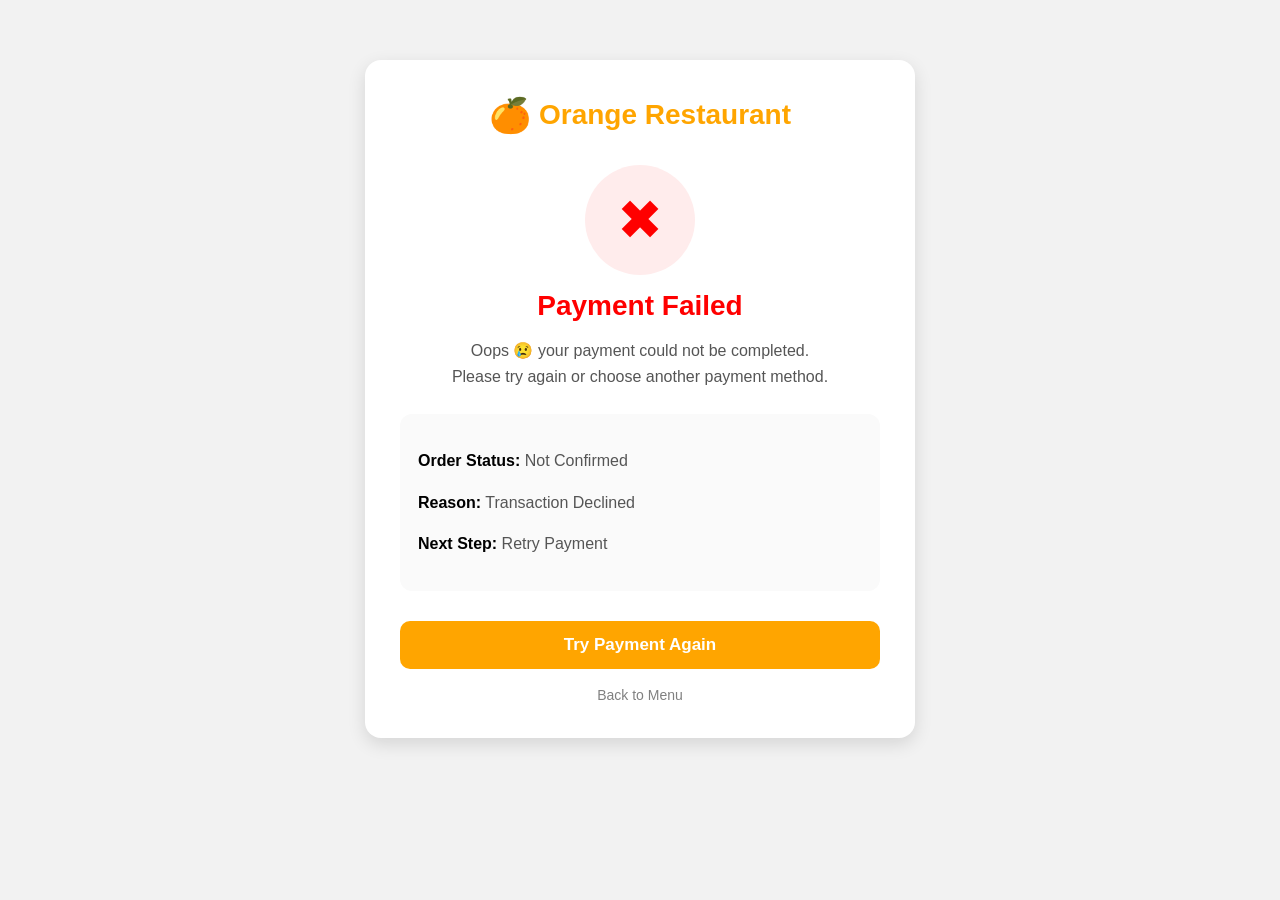
<file: failure/index.html>
<!DOCTYPE html>
<html lang="en">
<head>
  <meta charset="UTF-8" />
  <meta name="viewport" content="width=device-width, initial-scale=1.0" />
  <title>Payment Failed</title>

  <style>
    body {
      margin: 0;
      padding: 0;
      font-family: "Segoe UI", Arial, sans-serif;
      background: #f2f2f2;
    }

    .wrapper {
      max-width: 480px;
      margin: 60px auto;
      background: white;
      border-radius: 16px;
      padding: 35px;
      text-align: center;
      box-shadow: 0 6px 18px rgba(0, 0, 0, 0.12);
    }

    .brand {
      font-size: 28px;
      font-weight: bold;
      color: orange;
      display: flex;
      justify-content: center;
      align-items: center;
      gap: 8px;
    }

    .brand span {
      font-size: 34px;
    }

    .status-icon {
      width: 110px;
      height: 110px;
      background: #ffecec;
      border-radius: 50%;
      margin: 30px auto 15px;
      display: flex;
      justify-content: center;
      align-items: center;
      font-size: 55px;
      color: red;
    }

    h2 {
      margin: 10px 0;
      color: red;
      font-size: 28px;
    }

    p {
      color: #555;
      font-size: 16px;
      line-height: 1.6;
    }

    .details {
      margin-top: 25px;
      background: #fafafa;
      border-radius: 12px;
      padding: 18px;
      text-align: left;
      font-size: 15px;
      color: #444;
    }

    .details strong {
      color: black;
    }

    .btn {
      margin-top: 30px;
      width: 100%;
      padding: 14px;
      border: none;
      border-radius: 10px;
      background: orange;
      color: white;
      font-size: 17px;
      font-weight: bold;
      cursor: pointer;
    }

    .btn:hover {
      background: darkorange;
    }

    .retry {
      margin-top: 18px;
      display: block;
      color: gray;
      font-size: 14px;
      text-decoration: none;
    }

    .retry:hover {
      text-decoration: underline;
    }
  </style>
</head>

<body>
  <div class="wrapper">

    <div class="brand">
      <span>🍊</span> Orange Restaurant
    </div>

    <div class="status-icon">✖</div>

    <h2>Payment Failed</h2>

    <p>
      Oops 😢 your payment could not be completed. <br />
      Please try again or choose another payment method.
    </p>

    <div class="details">
      <p><strong>Order Status:</strong> Not Confirmed</p>
      <p><strong>Reason:</strong> Transaction Declined</p>
      <p><strong>Next Step:</strong> Retry Payment</p>
    </div>

    <a href="../payment">
      <button class="btn">Try Payment Again</button>
    </a>

    <a class="retry" href="../../">
      Back to Menu
    </a>

  </div>
</body>
</html>
</file>
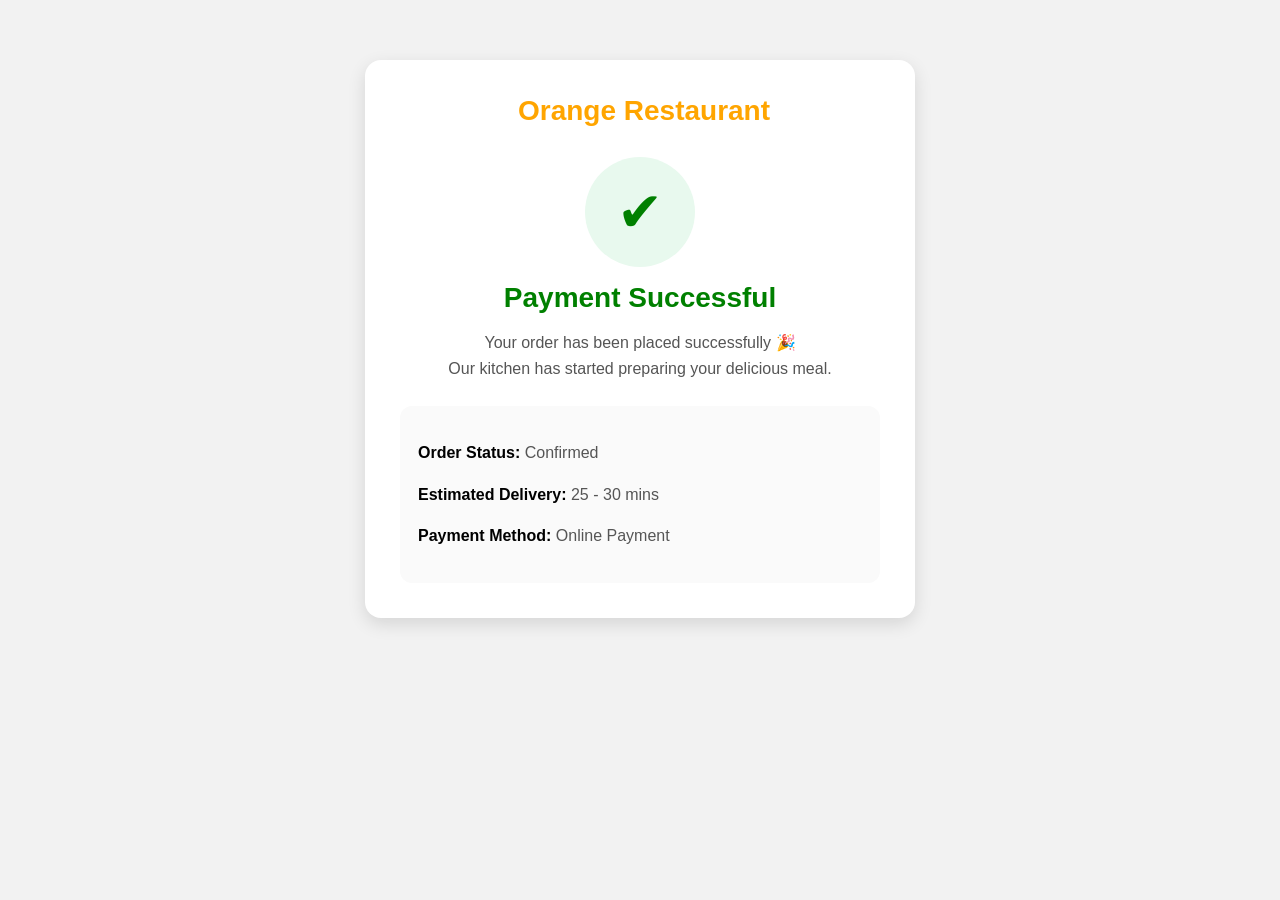
<file: success/index.html>
<!DOCTYPE html>
<html lang="en">
<head>
  <meta charset="UTF-8" />
  <meta name="viewport" content="width=device-width, initial-scale=1.0" />
  <title>Order Confirmed</title>

  <style>
    body {
      margin: 0;
      padding: 0;
      font-family: "Segoe UI", Arial, sans-serif;
      background: #f2f2f2;
    }

    .wrapper {
      max-width: 480px;
      margin: 60px auto;
      background: white;
      border-radius: 16px;
      padding: 35px;
      text-align: center;
      box-shadow: 0 6px 18px rgba(0, 0, 0, 0.12);
    }

    .brand {
      font-size: 28px;
      font-weight: bold;
      color: orange;
      display: flex;
      justify-content: center;
      align-items: center;
      gap: 8px;
    }

    .brand span {
      font-size: 34px;
    }

    .status-icon {
      width: 110px;
      height: 110px;
      background: #e8f9ee;
      border-radius: 50%;
      margin: 30px auto 15px;
      display: flex;
      justify-content: center;
      align-items: center;
      font-size: 55px;
      color: green;
    }

    h2 {
      margin: 10px 0;
      color: green;
      font-size: 28px;
    }

    p {
      color: #555;
      font-size: 16px;
      line-height: 1.6;
    }

    .details {
      margin-top: 25px;
      background: #fafafa;
      border-radius: 12px;
      padding: 18px;
      text-align: left;
      font-size: 15px;
      color: #444;
    }

    .details strong {
      color: black;
    }

    .btn {
      margin-top: 30px;
      width: 100%;
      padding: 14px;
      border: none;
      border-radius: 10px;
      background: orange;
      color: white;
      font-size: 17px;
      font-weight: bold;
      cursor: pointer;
    }

    .btn:hover {
      background: darkorange;
    }

    .small-link {
      display: block;
      margin-top: 18px;
      color: gray;
      font-size: 14px;
      text-decoration: none;
    }

    .small-link:hover {
      text-decoration: underline;
    }
  </style>
</head>

<body>
  <div class="wrapper">

    <div class="brand">
      <span></span> Orange Restaurant
    </div>

    <div class="status-icon">✔</div>

    <h2>Payment Successful</h2>

    <p>
      Your order has been placed successfully 🎉 <br />
      Our kitchen has started preparing your delicious meal.
    </p>

    <div class="details">
      <p><strong>Order Status:</strong> Confirmed</p>
      <p><strong>Estimated Delivery:</strong> 25 - 30 mins</p>
      <p><strong>Payment Method:</strong> Online Payment</p>
    </div>



  </div>
</body>
</html>
</file>
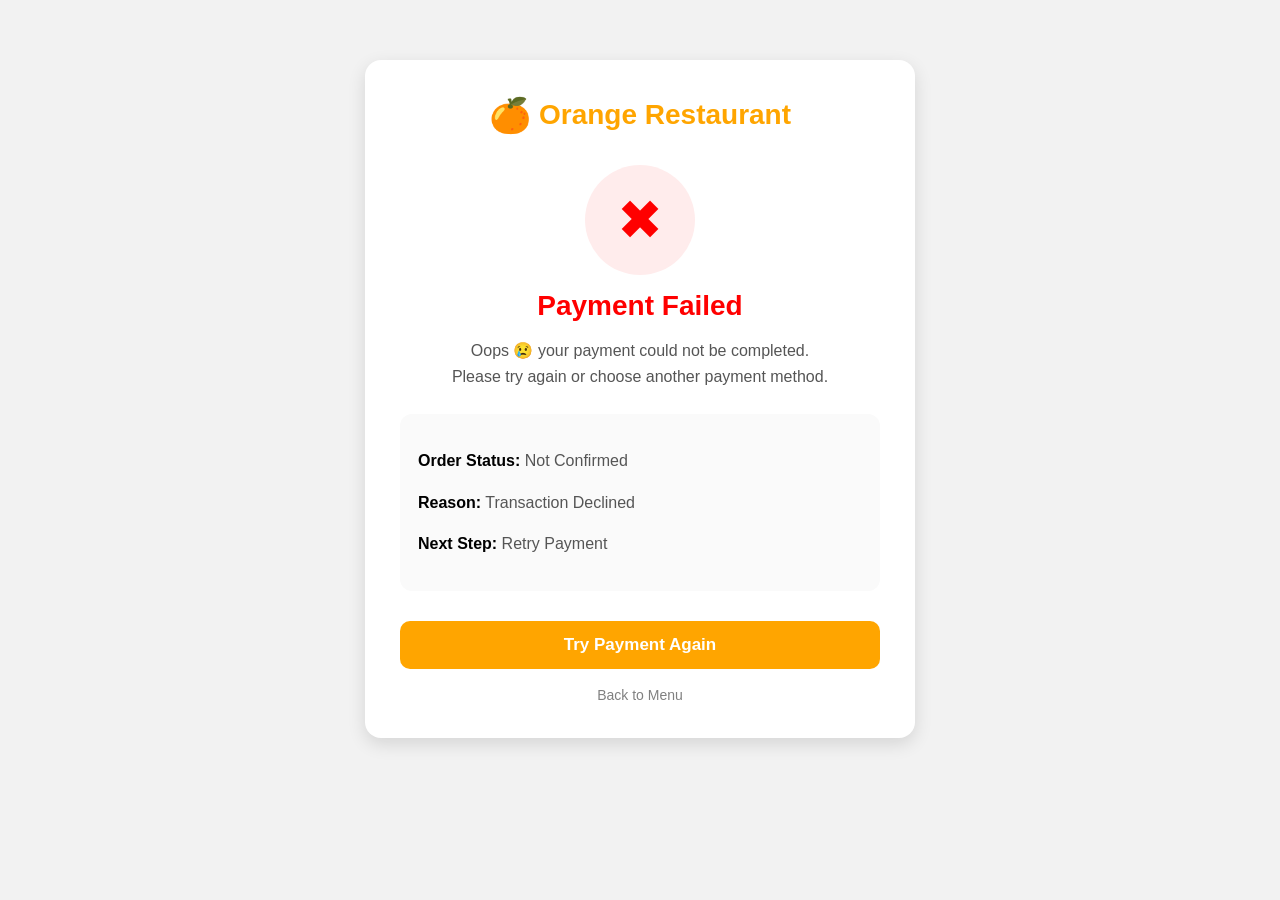
<file: failure.html>
<!DOCTYPE html><html lang=en><meta charset=UTF-8><meta name=viewport content="width=device-width, initial-scale=1.0"><title>Payment Failed</title><style>body{background:#f2f2f2;margin:0;padding:0;font-family:Segoe UI,Arial,sans-serif}.wrapper{text-align:center;background:#fff;border-radius:16px;max-width:480px;margin:60px auto;padding:35px;box-shadow:0 6px 18px #0000001f}.brand{color:orange;justify-content:center;align-items:center;gap:8px;font-size:28px;font-weight:700;display:flex}.brand span{font-size:34px}.status-icon{color:red;background:#ffecec;border-radius:50%;justify-content:center;align-items:center;width:110px;height:110px;margin:30px auto 15px;font-size:55px;display:flex}h2{color:red;margin:10px 0;font-size:28px}p{color:#555;font-size:16px;line-height:1.6}.details{text-align:left;color:#444;background:#fafafa;border-radius:12px;margin-top:25px;padding:18px;font-size:15px}.details strong{color:#000}.btn{color:#fff;cursor:pointer;background:orange;border:none;border-radius:10px;width:100%;margin-top:30px;padding:14px;font-size:17px;font-weight:700}.btn:hover{background:#ff8c00}.retry{color:gray;margin-top:18px;font-size:14px;text-decoration:none;display:block}.retry:hover{text-decoration:underline}</style><body>
  <div class=wrapper>

    <div class=brand>
      <span>🍊</span> Orange Restaurant
    </div>

    <div class=status-icon>✖</div>

    <h2>Payment Failed</h2>

    <p>
      Oops 😢 your payment could not be completed. <br>
      Please try again or choose another payment method.
    </p>

    <div class=details>
      <p><strong>Order Status:</strong> Not Confirmed</p>
      <p><strong>Reason:</strong> Transaction Declined</p>
      <p><strong>Next Step:</strong> Retry Payment</p>
    </div>

    <a href=payment.html>
      <button class=btn>Try Payment Again</button>
    </a>

    <a class=retry href=index.html>
      Back to Menu
    </a>

  </div>
</file>
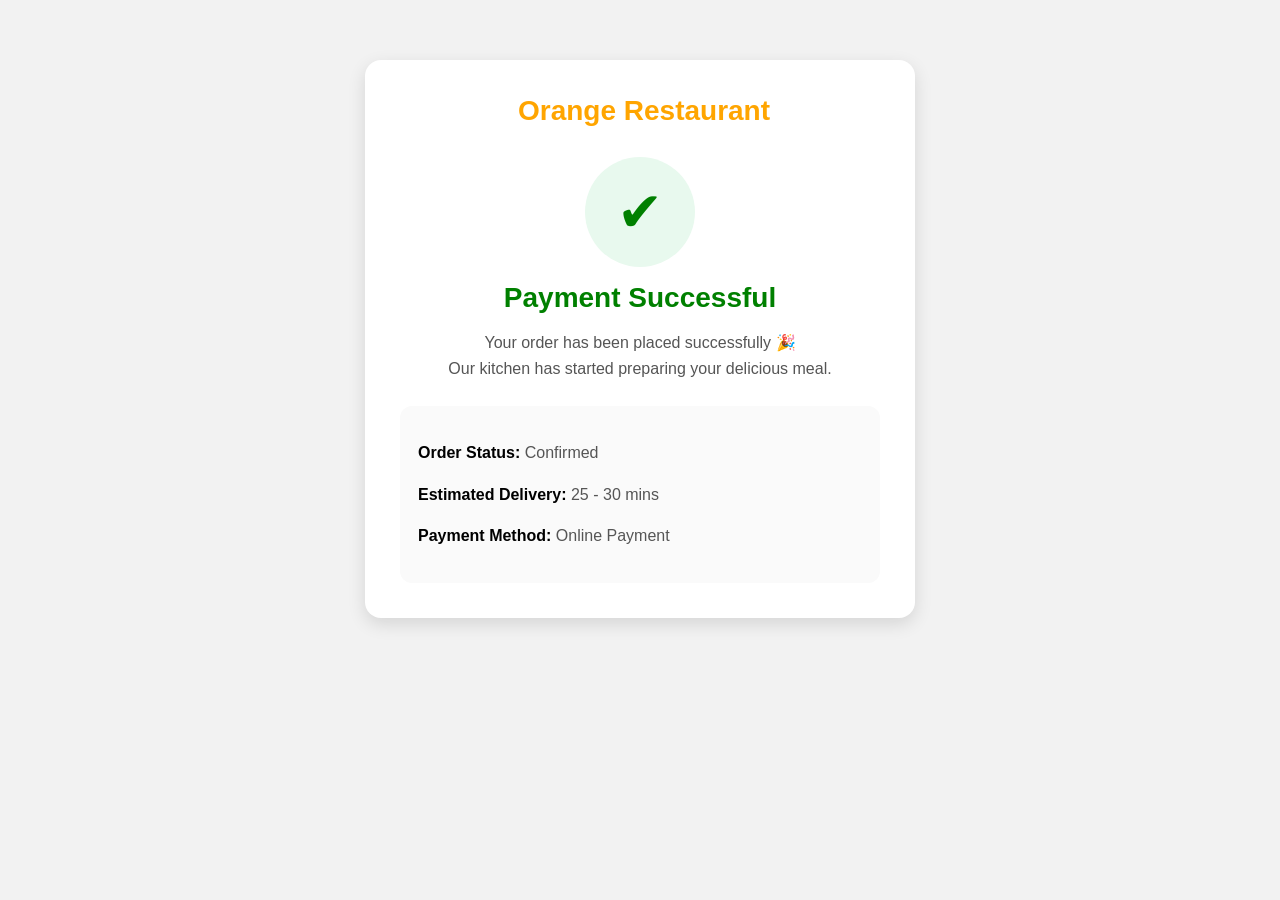
<file: success.html>
<!DOCTYPE html><html lang=en><meta charset=UTF-8><meta name=viewport content="width=device-width, initial-scale=1.0"><title>Order Confirmed</title><style>body{background:#f2f2f2;margin:0;padding:0;font-family:Segoe UI,Arial,sans-serif}.wrapper{text-align:center;background:#fff;border-radius:16px;max-width:480px;margin:60px auto;padding:35px;box-shadow:0 6px 18px #0000001f}.brand{color:orange;justify-content:center;align-items:center;gap:8px;font-size:28px;font-weight:700;display:flex}.brand span{font-size:34px}.status-icon{color:green;background:#e8f9ee;border-radius:50%;justify-content:center;align-items:center;width:110px;height:110px;margin:30px auto 15px;font-size:55px;display:flex}h2{color:green;margin:10px 0;font-size:28px}p{color:#555;font-size:16px;line-height:1.6}.details{text-align:left;color:#444;background:#fafafa;border-radius:12px;margin-top:25px;padding:18px;font-size:15px}.details strong{color:#000}.btn{color:#fff;cursor:pointer;background:orange;border:none;border-radius:10px;width:100%;margin-top:30px;padding:14px;font-size:17px;font-weight:700}.btn:hover{background:#ff8c00}.small-link{color:gray;margin-top:18px;font-size:14px;text-decoration:none;display:block}.small-link:hover{text-decoration:underline}</style><body>
  <div class=wrapper>

    <div class=brand>
      <span></span> Orange Restaurant
    </div>

    <div class=status-icon>✔</div>

    <h2>Payment Successful</h2>

    <p>
      Your order has been placed successfully 🎉 <br>
      Our kitchen has started preparing your delicious meal.
    </p>

    <div class=details>
      <p><strong>Order Status:</strong> Confirmed</p>
      <p><strong>Estimated Delivery:</strong> 25 - 30 mins</p>
      <p><strong>Payment Method:</strong> Online Payment</p>
    </div>



  </div>
</file>
